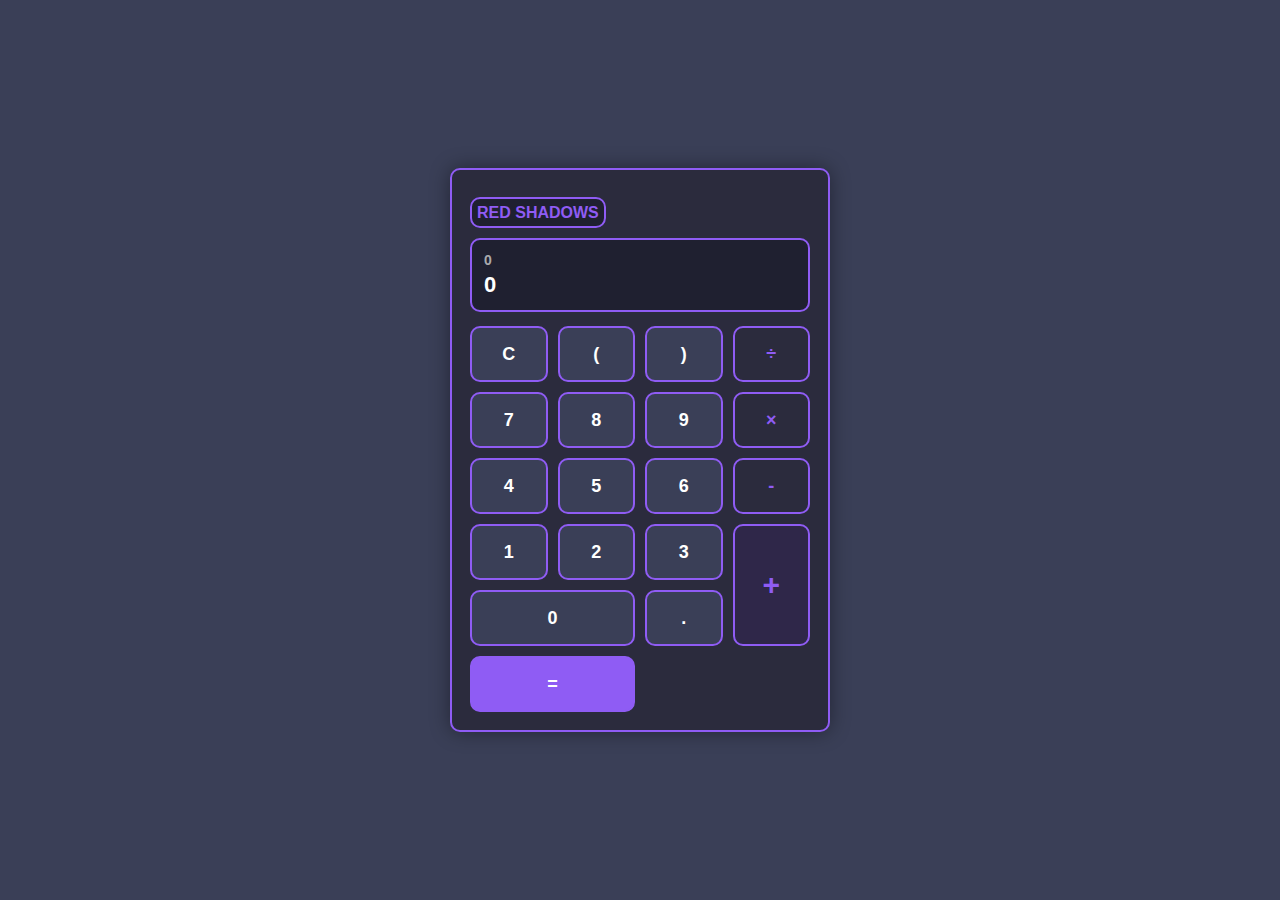
<file: index.html>
<!DOCTYPE html>
<html lang="en">
  <head>
    <meta http-equiv="refresh" content="0; URL='CalcOfChaos.html'" />
    <meta name="viewport" content="width=device-width, initial-scale=1" />
    <meta name="description" content="this project is for fun only" />
    <meta name="author" content="Red Shadows | RS">
    <meta http-equiv="Content-Security-Policy" content="frame-ancestors *;">
    <title>Calc Of Chaos</title>
  </head>
  <body>
    <p>If you are not redirected, <a href="CalcOfChaos.html">click here</a>.</p>
  </body>
</html>
</file>
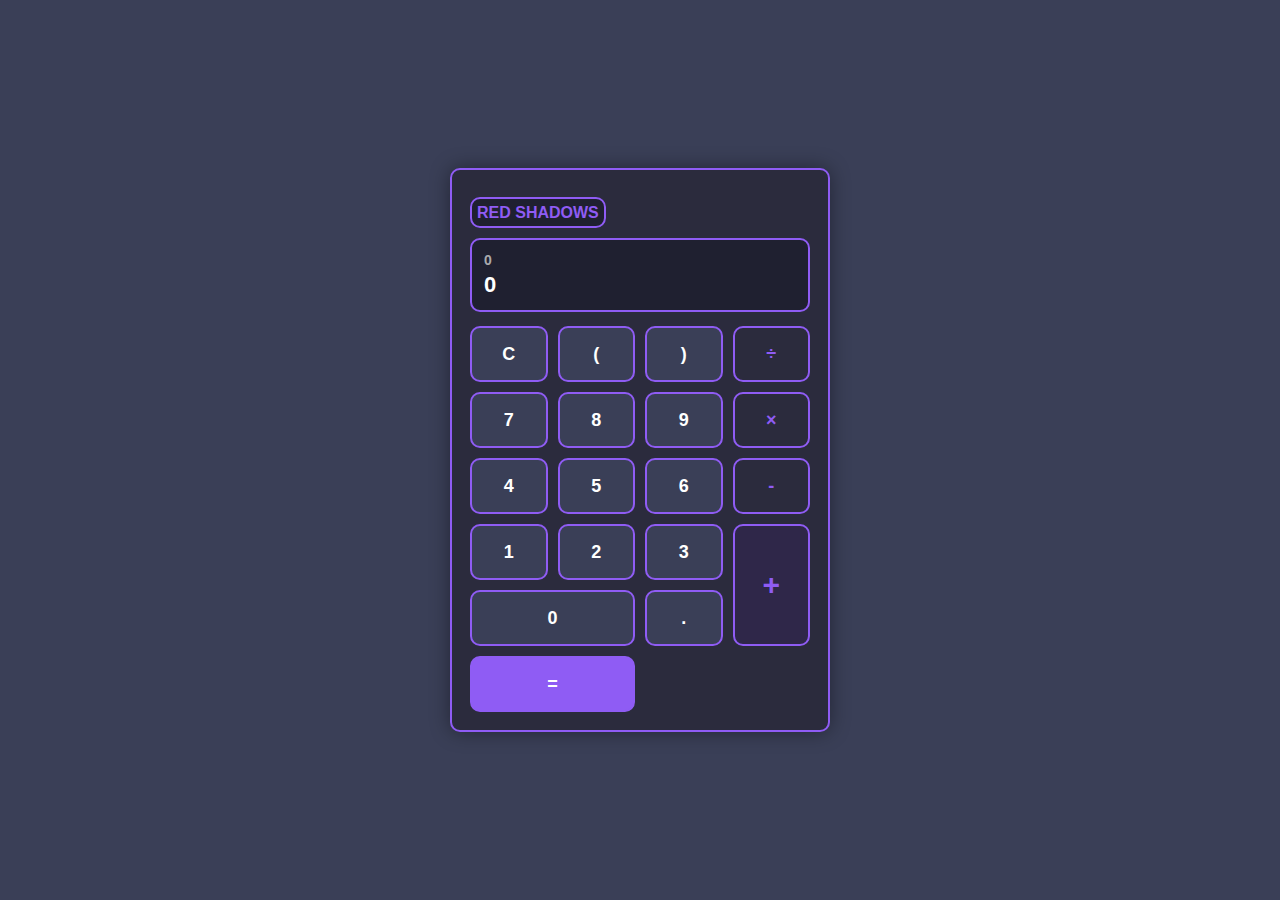
<file: CalcOfChaos.html>
<!-- THIS PROJECT IS FOR FUN ONLY -->
<!-- FOLLOWING TO RED SHADOWS PROJECT -->

<!doctype html5>
<html>
<head>
    <meta charset="utf-8" />
    <meta name="viewport" content="width=device-width, initial-scale=1" />
    <meta name="description" content="Calc of Chaos isn’t your ordinary calculator — it’s a chaotic creation from the depths of Red Shadows" />
    <meta name="author" content="Red Shadows | RS">
    <link rel="icon" href="https://avatars.githubusercontent.com/u/147977466?s=48&v=4" type="image/x-icon">
    <link rel="stylesheet" href="style/CalcOfChaosStyle.css" type="text/css">
    <title>Calc Of Chaos</title>
</head>

<body>

    <main class="calculator" aria-label="calculator">
        <p><span
                style="color: var(--accent); font-weight: bold; background: #1f2030; border-radius: 10px; border: var(--border); padding: 5px">RED SHADOWS</span>
        </p>
        <div class="display" id="display">
            <div class="expr" id="expr">0</div>
            <div class="out" id="out">0</div>
        </div>

        <div class="pad">
            <button class="key" data-action="clear">C</button>
            <button class="key" data-value="(">(</button>
            <button class="key" data-value=")">)</button>
            <button class="key operator" data-value="÷">÷</button>

            <button class="key" data-value="7">7</button>
            <button class="key" data-value="8">8</button>
            <button class="key" data-value="9">9</button>
            <button class="key operator" data-value="×">×</button>

            <button class="key" data-value="4">4</button>
            <button class="key" data-value="5">5</button>
            <button class="key" data-value="6">6</button>
            <button class="key operator" data-value="-">-</button>

            <button class="key" data-value="1">1</button>
            <button class="key" data-value="2">2</button>
            <button class="key" data-value="3">3</button>
            <button class="key operator" data-value="+">+</button>

            <button class="key zero" data-value="0">0</button>
            <button class="key" data-value=".">.</button>
            <button class="key equal" id="equals">=</button>
        </div>
    </main>

    <div class="overlay" id="overlay">
        <div class="modal">
            <iframe id="videoFrame" src="" allowfullscreen></iframe>
            <div class="controls">
                <button class="btn-close" id="modalClose">Close</button>
            </div>
        </div>
    </div>

    <script src="script/CalcOfChaosScript.js"></script>
</body>


</html>
</file>
<file: style/CalcOfChaosStyle.css>
:root {
    --bg: #3a3f57;
    --accent: #8f5cf4;
    --text: #fff;
    --border: 2px solid #8f5cf4;
    --hover: #a27cff;
}

body {
    margin: 0;
    height: 100vh;
    display: flex;
    align-items: center;
    justify-content: center;
    background: var(--bg);
    font-family: 'Segoe UI', Arial, sans-serif;
    color: var(--text);
}

.calculator {
    width: 340px;
    background: #2b2b3d;
    border: var(--border);
    border-radius: 10px;
    padding: 18px;
    box-shadow: 0 0 20px rgba(0, 0, 0, 0.4);
}

.display {
    background: #1f2030;
    border-radius: 10px;
    padding: 12px;
    text-align: left;
    font-weight: bold;
    display: flex;
    flex-direction: column;
    justify-content: center;
    border: var(--border);
}

.display .expr {
    font-size: 14px;
    opacity: 0.8;
    color: #ccc;
}

.display .out {
    font-size: 22px;
    margin-top: 4px;
}

.pad {
    display: grid;
    grid-template-columns: repeat(4, 1fr);
    gap: 10px;
    margin-top: 14px;
}

button.key {
    height: 56px;
    border-radius: 10px;
    border: var(--border);
    background: #3a3f57;
    color: var(--text);
    font-size: 18px;
    font-weight: bold;
    cursor: pointer;
    transition: background 0.2s, transform 0.1s;
}

button.key:hover {
    background: var(--hover);
}

button.key:active {
    transform: translateY(1px);
}

button.operator {
    color: var(--accent);
    background: #2b2b3d;
}

button.equal {
    background: var(--accent);
    color: #fff;
    grid-column: span 2;
    font-weight: bold;
}

button.zero {
    grid-column: span 2;
}

/* زر الجمع الكبير */
button.key.operator[data-value="+"] {
    grid-row: span 2;
    height: 122px;
    font-size: 30px;
    background: #2f2749;
}

/* المودال */
.overlay {
    position: fixed;
    inset: 0;
    background: rgba(0, 0, 0, 0.6);
    display: none;
    align-items: center;
    justify-content: center;
    z-index: 1000;
}

.overlay.active {
    display: flex;
}

.modal {
    background: #2b2b3d;
    border: var(--border);
    border-radius: 10px;
    width: 90%;
    max-width: 420px;
    padding: 16px;
    box-shadow: 0 0 30px rgba(0, 0, 0, 0.6);
    text-align: center;
}

.modal iframe {
    width: 100%;
    height: 230px;
    border: none;
    border-radius: 10px;
}

.modal .controls {
    display: flex;
    justify-content: center;
    margin-top: 12px;
}

.btn-close {
    background: var(--accent);
    border: none;
    color: #fff;
    font-weight: bold;
    border-radius: 8px;
    padding: 8px 16px;
    cursor: pointer;
    transition: background 0.2s;
}

.btn-close:hover {
    background: var(--hover);
}

.alert-modal {
    display: none;
    position: fixed;
    inset: 0;
    background: rgba(0, 0, 0, 0.6);
    justify-content: center;
    align-items: center;
    z-index: 1000;
}

.alert-modal.active {
    display: flex;
}

.alert-box {
    background: #3a3f57;
    color: #fff;
    border: 2px solid #8f5cf4;
    border-radius: 10px;
    padding: 20px 30px;
    text-align: center;
    font-weight: bold;
}

.alert-box button {
    background: #8f5cf4;
    border: none;
    padding: 8px 15px;
    margin-top: 10px;
    border-radius: 8px;
    color: #fff;
    font-weight: bold;
    cursor: pointer;
}

.alert-box button:hover {
    background: #a27cff;
}

@media (max-width: 380px) {
    .calculator {
        width: 92vw;
    }
}
</file>
